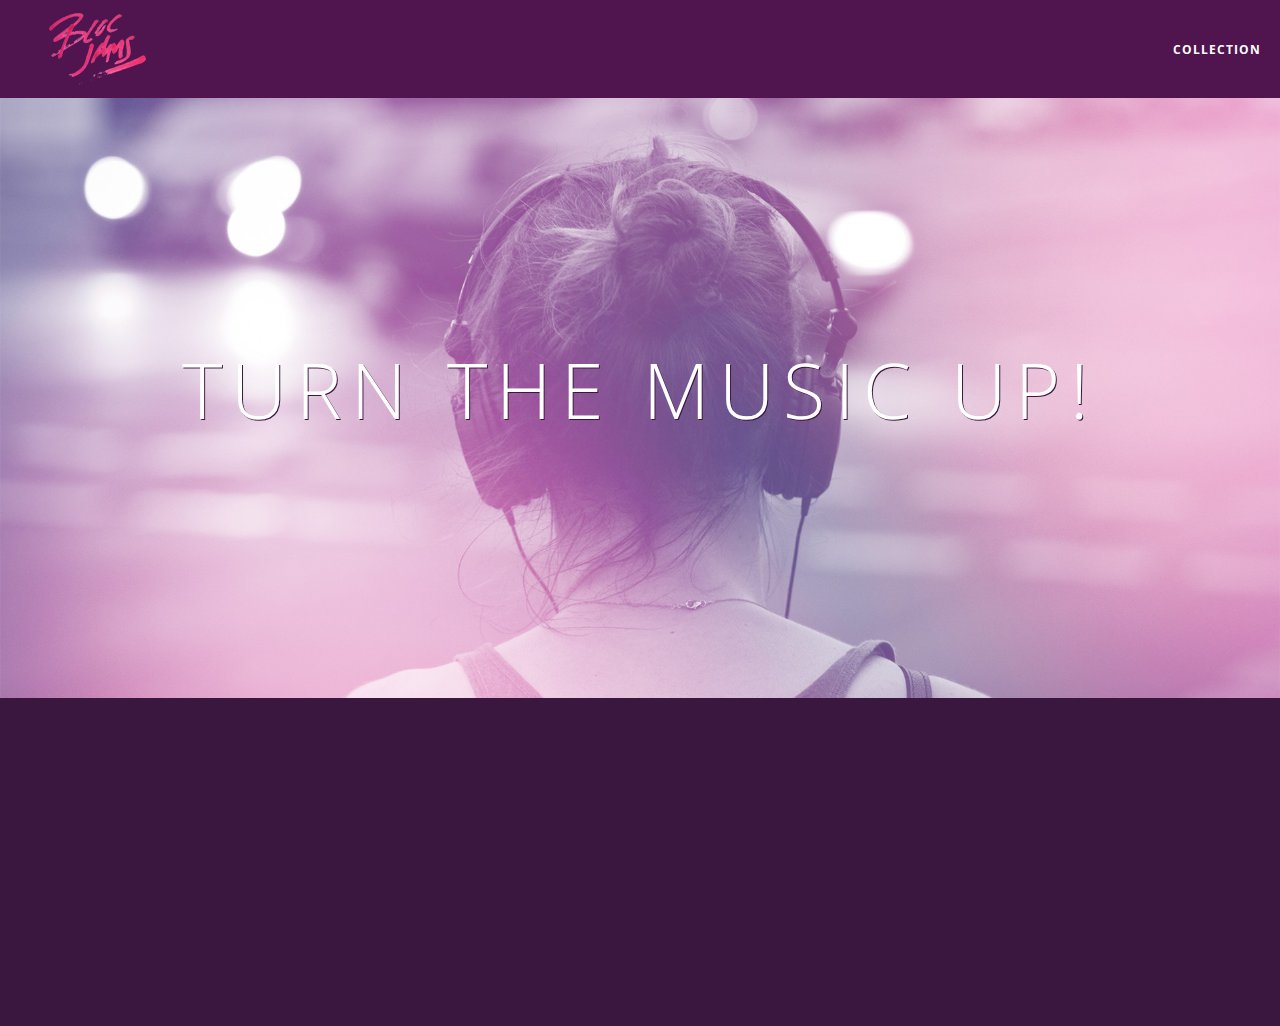
<file: index.html>
<!DOCTYPE html>
<html>
    <head>
        <title>Bloc Jams</title>
        <meta name="viewport" content="width=device-width, initial-scale=1">
        <link rel="stylesheet" href="http://fonts.googleapis.com/css?family=Open+Sans:400,800,600,700,300">
        <link rel="stylesheet" href="http://code.ionicframework.com/ionicons/2.0.1/css/ionicons.min.css">
        <link rel="stylesheet" href="styles/normalize.css">
        <link rel="stylesheet" href="styles/main.css">
        <link rel="stylesheet" href="styles/landing.css">
    </head>
    
    <body class="landing">
        
        <nav class="navbar"> <!-- navigation bar -->
            <a href="index.html" class="logo">
                <img src="assets/images/bloc_jams_logo.png" alt="bloc jams logo">
            </a>
            <div class="links-container">
                <a href="collection.html" class="navbar-link">collection</a>
            </div>
        </nav> 
        
        
        <section class="hero-content"> <!-- hero content -->
            <h1 class="hero-title">Turn the music up!</h1>
        </section> 
        
        <section class="selling-points container clearfix"> <!-- selling points -->
            <div class="point column third">
                <span class="ion-music-note"></span>
                <h5 class="point-title">Choose your music</h5>
                <p class="point-description">The world is full of music; why should you have to listen to music that someone else chose?</p>
            </div>
            <div class="point column third">
                <span class="ion-radio-waves"></span>
                <h5 class="point-title">Unlimited, streaming, ad-free</h5>
                <p class="point-description">No arbitrary limits. No distractions.</p>
            </div>
            <div class="point column third">
                <span class="ion-iphone"></span>
                <h5 class="point-title">Mobile enabled</h5>
                <p class="point-description">Listen to your music on the go. This streaming service is available on all mobile platforms.</p>
            </div> 
        </section>
        <script src="https://code.jquery.com/jquery-2.1.3.min.js"></script>
        <script src="scripts/landing.js"></script>
    </body>
</html>
</file>
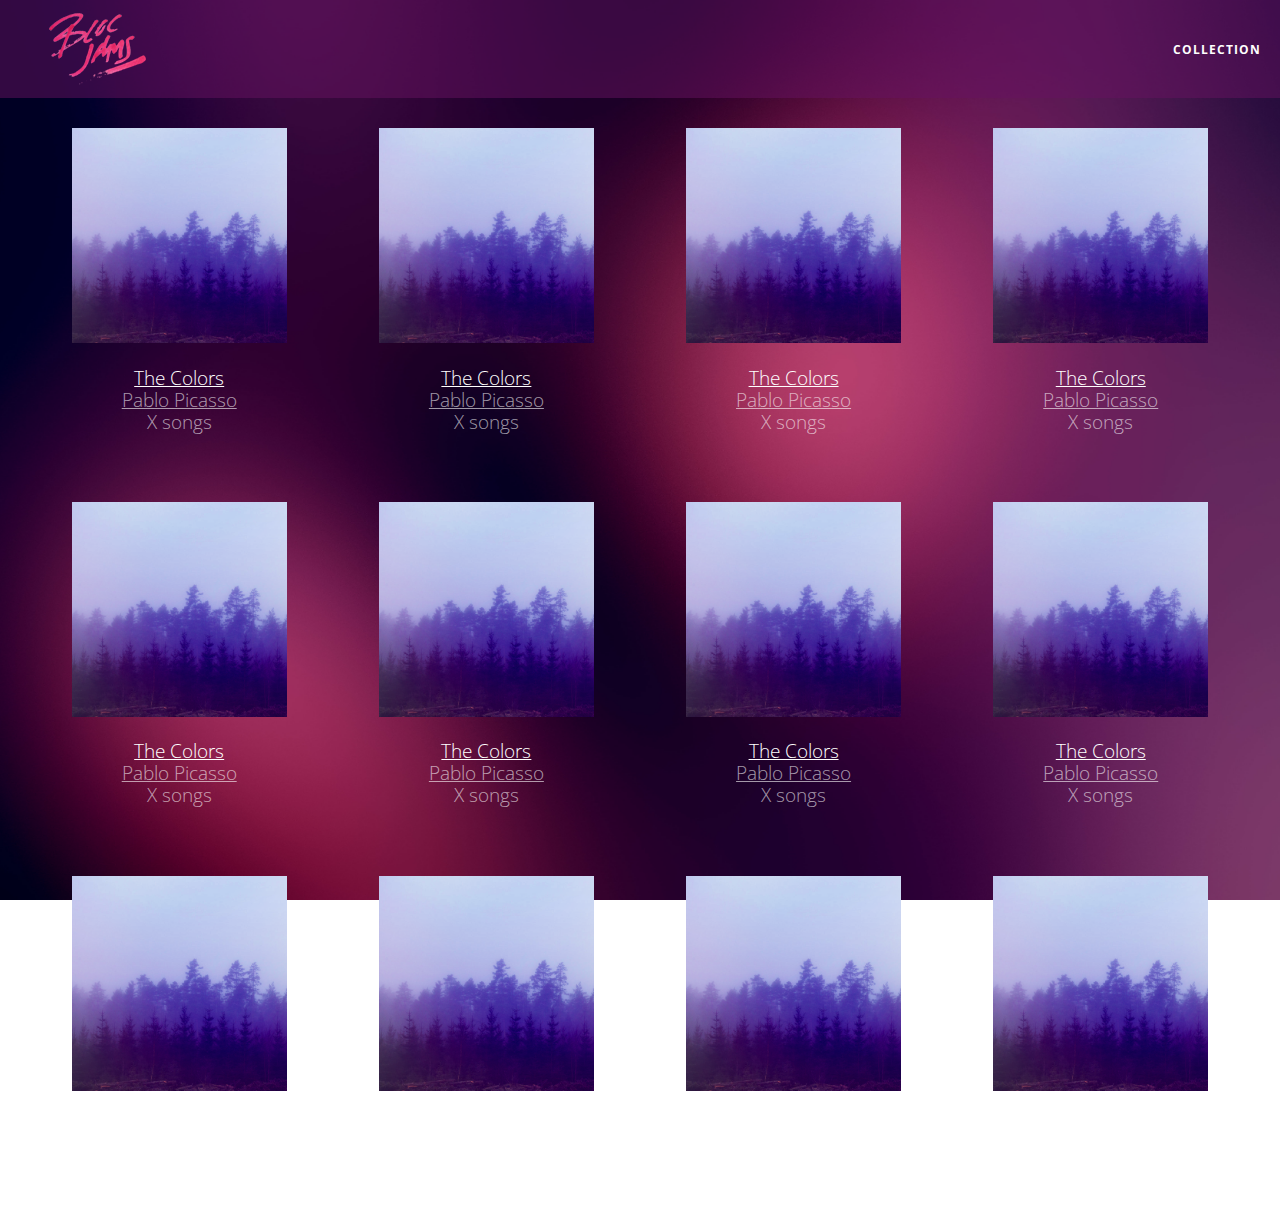
<file: collection.html>
<!DOCTYPE html>
<html>
    <head>
        <title>Bloc Jams</title>
        <meta name="viewport" content="width=device-width, initial-scale=1">
        <link rel="stylesheet" href="http://fonts.googleapis.com/css?family=Open+Sans:400,800,600,700,300">
        <link rel="stylesheet" href="http://code.ionicframework.com/ionicons/2.0.1/css/ionicons.min.css">
        <link rel="stylesheet" href="styles/normalize.css">
        <link rel="stylesheet" href="styles/main.css">
        <link rel="stylesheet" href="styles/collection.css">
    </head>
    
    <body class="collection">
        
        <nav class="navbar"> <!-- navigation bar -->
            <a href="index.html" class="logo">
                <img src="assets/images/bloc_jams_logo.png" alt="bloc jams logo">
            </a>
            <div class="links-container">
                <a href="collection.html" class="navbar-link">collection</a>
            </div>
        </nav>
        
        <section class="album-covers container clearfix">
            <script src="https://code.jquery.com/jquery-2.1.3.min.js"></script>
            <script src="scripts/collection.js"></script>
        </section>
    </body>
</html>
</file>
<file: styles/main.css>
*, *::before, *::after {
    -moz-box-sizing: border-box;
    -webkit-box-sizing: border-box;
    box-sizing: border-box;
}


html {
    height: 100%; /* makes sure our HTML takes up 100% of the browser window */
    font-size: 100%;
    
}

body {
    font-family: 'Open Sans'; 
    color: white;             
    min-height: 100%;         /*says the height of the body must be, at minimum, 100% of the window */
}

.navbar {
    position: relative;
    padding: 0.5rem;
    background-color: rgb(101,18,95, 0.5);
    z-index: 1;
}

.navbar .logo {
    position: relative; 
    left: 2rem;
    cursor: pointer; /* produces the finer-pointer icon when you hover over the logo */
}

.navbar .links-container {
    display: table;
    position: absolute;
    top: 0;
    right: 0;
    height: 100px;
    color: white;
    text-decoration: none;
    
}

.links-container .navbar-link {
    display: table-cell;
    position: relative;
    height: 100%;
    padding-left: 1rem;
    padding-right: 1rem;
    vertical-align: middle;
    color: white;
    font-size: 0.625rem;
    letter-spacing: 0.05rem;
    font-weight: 700;
    text-transform: uppercase;
    text-decoration: none;
    cursor: pointer;
}

.links-container .navbar-link:hover {
    color: rgb(233,50,117);
}

.container {
    margin: 0 auto;
    max-width: 64rem;
}

.container.narrow {
    max-width: 56rem;
}

/* Medium and small screens (640px) */
@media (min-width: 640px) {
    html { font-size: 112%; }
    
    .column {
        float: left;
        padding-left: 1rem;
        padding-right: 1rem;
    }
    
    .column.full { width: 100%; }
    .column.two-thrids { width: 66.7%; }
    .column.half { width: 50%; }
    .column.third { width: 33.3%; }
    .column.fourth { width: 25%; }
    .column.flow-opposite: { float: right; }
}

/*Large screens (1024px) */
@media (min-width: 1024px) {
    html {font-size: 120%;}
}

.clearfix::before,
.clearfix::after {
    content: " ";
    display: table;
}

.clearfix::after {
    clear: both;
}
</file>
<file: styles/landing.css>
body.landing {
    background-color: rgb(58,23,63);
}


.hero-content {
    position: relative; 
    min-height: 600px; /* hero content element must be _at least_ 600 pixels */
    background-image: url(../assets/images/bloc_jams_bg.jpg);
    background-repeat: no-repeat;
    background-position: center center;
    background-size: cover;
       
}

.hero-content .hero-title {
    position: absolute;
    top: 40%;
    -webkit-transform: translateY(-50%);
    -moz-transform: translateY(-50%);
    -ms-transform: translateY(-50%);
    transform: translateY(-50%);
    width: 100%;                    /* makes sure the title inhabits the full width of its container */
    text-align: center;             /* aligns text in the horizontal center of the element */
    font-size: 4rem;                /* specifies the size of the font in root em units */
    font-weight: 300;               /* makes the font thinnner or lighter weight */
    text-transform: uppercase;      /* transforms the text to be all uppercase lettering */
    letter-spacing: 0.5rem;         /* puts 0.5 root ems worth of space between each letter */
    text-shadow: 1px 1px 0px rgb(58,23,63); /* creates a shadow underneath the text for readability over the image */
    
}

.selling-points {
    position: relative;
}

.point {
    position: relative;
    padding: 2rem;
    text-align: center;
    opacity: 0;                     /* when page loads this element will not be visible. */
    -webkit-transform: scaleX(0.9) translateY(3rem); /* scale the element to 90% of its width. Move element 3rem down its normal position. */
    -moz-transform: scaleX(0.9) translateY(3rem);
    transform: scaleX(0.9) translateY(3rem);
    -webkit-transition: all 0.25s ease-in-out;
    -moz-transition: all 0.25s ease-in-out;
    transition: all 0.25s ease-in-out;
    -webkit-transition-delay: 0.2s;
    -moz-transition-delay: 0.2s;
    transition-delay: 0.2s;
}

.point .point-title {
    font-size: 1.25rem;
}

.ion-music-note,
.ion-radio-waves,
.ion-iphone {
    color: rgb(233,50,117);
    font-size: 5rem;
}
</file>
<file: styles/collection.css>
body.collection {
    background-image: url(../assets/images/blurred_backgrounds/blur_bg_2.jpg);
    background-repeat: no-repeat;
    background-attachment: fixed;
    background-position: center center;
    background-size: cover;
}

.album-covers {
    position: relative;
}

.collection-album-container {
    position: relative;
    margin-top: 30px;
    margin-bottom: 20px;
    text-align: center;
}

.collection-album-container .caption {
    margin-top: 10px;
}

.collection-album-container .caption p {
    font-size: 1rem;
    font-weight: 300;
    color: rgba(255,255,255,0.6);
    
}

.collection-album-container .caption p a {
    color: rgba(255,255,255,0.6);
}

.collection-album-container .caption p a.album-name {
    color: white;
}

.collection-album-container img {
    width: 80%;
}
</file>
